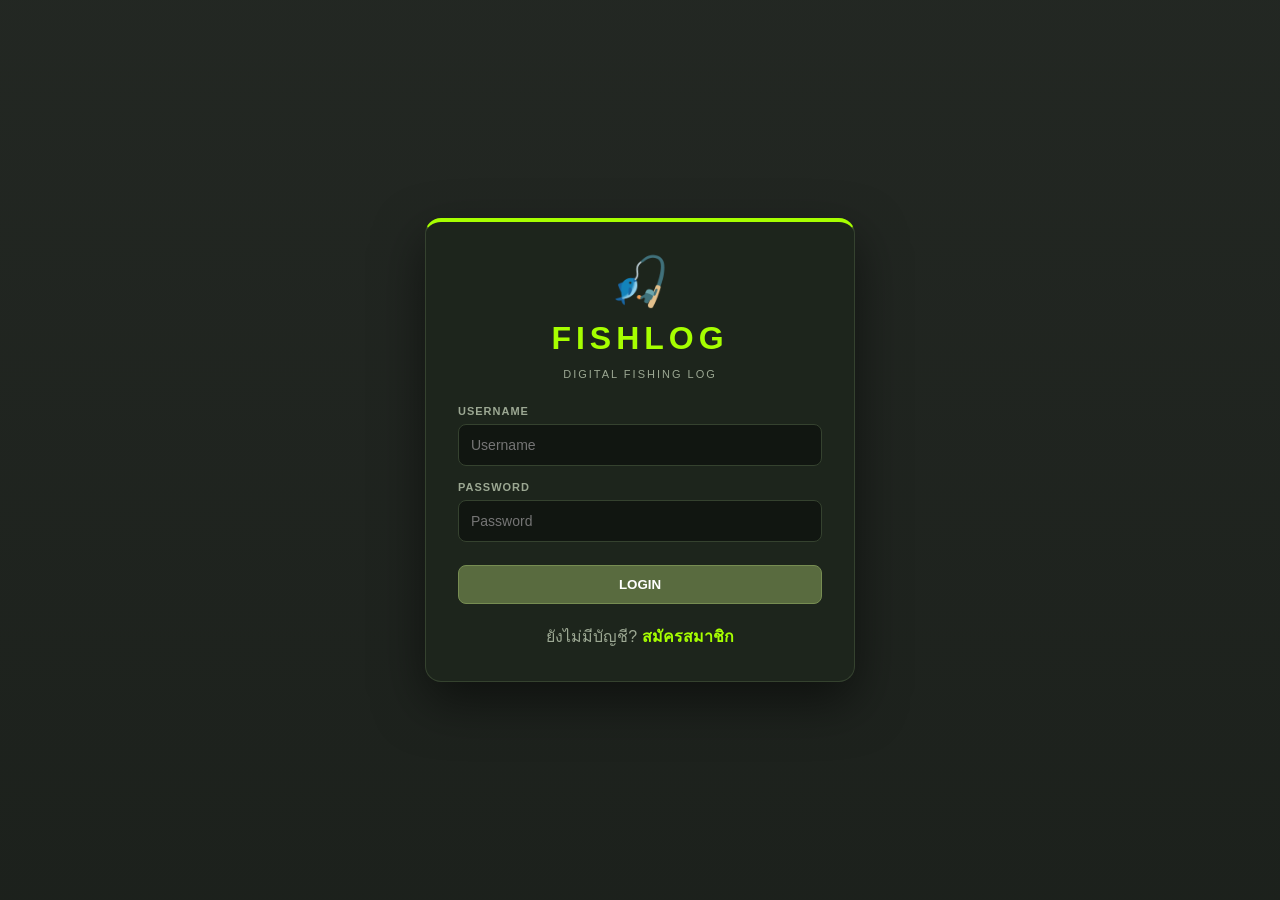
<file: index.html>
<!DOCTYPE html>
<html lang="th">

<head>

    <meta charset="UTF-8">

    <meta
        name="viewport"
        content="width=device-width, initial-scale=1.0">

    <title>FISHLOG - Digital Fishing Log</title>

    <style>

        * {
            box-sizing: border-box;
            margin: 0;
            padding: 0;
        }

        body {

            min-height: 100vh;

            background:
                radial-gradient(
                    circle at top right,
                    #27321f 0%,
                    #101510 45%,
                    #0b0f0b 100%
                );

            color: #edf3e5;

            font-family:
                Arial,
                "Segoe UI",
                sans-serif;
        }


        /* =========================
           HEADER
        ========================= */

        header {

            width: 100%;

            padding: 18px 30px;

            background: rgba(20, 27, 19, 0.95);

            border-bottom:
                1px solid #35422f;

            display: flex;

            align-items: center;

            justify-content: space-between;

            box-shadow:
                0 5px 20px
                rgba(0,0,0,0.35);
        }


        /* =========================
           FISHLOG LOGO
        ========================= */

        .fishlog-logo {

            display: flex;

            align-items: center;

            gap: 12px;
        }


        .fishlog-icon {

            width: 55px;

            height: 55px;

            filter:
                drop-shadow(
                    0 0 8px
                    rgba(166,255,0,0.25)
                );
        }


        .fishlog-title {

            font-size: 28px;

            font-weight: 900;

            letter-spacing: 4px;

            color: #edf3e5;
        }


        .fishlog-title span {

            color: #a6ff00;
        }


        .fishlog-subtitle {

            margin-top: 5px;

            font-size: 9px;

            font-weight: bold;

            letter-spacing: 2px;

            color: #778d52;
        }


        /* =========================
           USER
        ========================= */

        .user-box {

            display: flex;

            align-items: center;

            gap: 15px;
        }


        .user-name {

            color: #a6ff00;

            font-weight: bold;

            font-size: 14px;
        }


        .logout-btn {

            border: 1px solid #596b3f;

            background: #1d251c;

            color: #d6ff8a;

            padding: 9px 15px;

            border-radius: 6px;

            cursor: pointer;

            font-weight: bold;
        }


        .logout-btn:hover {

            background: #3f4e2c;

            color: white;
        }


        /* =========================
           MAIN
        ========================= */

        main {

            max-width: 1100px;

            margin: auto;

            padding: 35px 20px;
        }


        .page-title {

            margin-bottom: 25px;
        }


        .page-title h1 {

            font-size: 30px;

            letter-spacing: 2px;
        }


        .page-title p {

            margin-top: 8px;

            color: #9ca893;

            font-size: 14px;
        }


        /* =========================
           STATUS
        ========================= */

        .status-card {

            background:
                linear-gradient(
                    135deg,
                    #1d251c,
                    #151b14
                );

            border: 1px solid #35422f;

            border-left:
                4px solid #a6ff00;

            padding: 18px;

            border-radius: 8px;

            margin-bottom: 25px;
        }


        .status-title {

            font-size: 11px;

            color: #778d52;

            letter-spacing: 2px;

            font-weight: bold;
        }


        .status-value {

            margin-top: 7px;

            color: #a6ff00;

            font-size: 20px;

            font-weight: 900;
        }


        /* =========================
           STATS
        ========================= */

        .stats {

            display: grid;

            grid-template-columns:
                repeat(3, 1fr);

            gap: 18px;

            margin-bottom: 25px;
        }


        .stat-card {

            background: #1d251c;

            border:
                1px solid #35422f;

            border-radius: 8px;

            padding: 22px;

            min-height: 130px;

            position: relative;

            overflow: hidden;
        }


        .stat-card::before {

            content: "";

            position: absolute;

            left: 0;

            top: 0;

            width: 4px;

            height: 100%;

            background: #596b3f;
        }


        .stat-label {

            font-size: 11px;

            letter-spacing: 2px;

            color: #9ca893;

            font-weight: bold;
        }


        .stat-number {

            margin-top: 15px;

            font-size: 32px;

            font-weight: 900;

            color: #edf3e5;
        }


        .stat-unit {

            color: #778d52;

            font-size: 13px;
        }


        /* =========================
           RANKING
        ========================= */

        .ranking-card {

            background: #1d251c;

            border:
                1px solid #35422f;

            border-radius: 8px;

            padding: 25px;

            margin-bottom: 25px;
        }


        .ranking-header {

            display: flex;

            justify-content: space-between;

            align-items: center;

            margin-bottom: 20px;
        }


        .ranking-header h2 {

            font-size: 20px;

            letter-spacing: 2px;
        }


        .ranking-header span {

            font-size: 10px;

            color: #778d52;

            letter-spacing: 2px;
        }


        .ranking-item {

            display: flex;

            align-items: center;

            justify-content: space-between;

            padding: 15px;

            margin-bottom: 10px;

            background: #222c20;

            border:
                1px solid #35422f;

            border-radius: 6px;
        }


        .ranking-left {

            display: flex;

            align-items: center;

            gap: 15px;
        }


        .rank-number {

            width: 32px;

            height: 32px;

            display: flex;

            align-items: center;

            justify-content: center;

            border-radius: 4px;

            background: #3f4e2c;

            color: #d6ff8a;

            font-weight: 900;
        }


        .fish-name {

            font-weight: bold;

            color: #edf3e5;
        }


        .fish-weight {

            color: #a6ff00;

            font-weight: 900;

            font-size: 18px;
        }


        .empty-ranking {

            padding: 25px;

            text-align: center;

            color: #9ca893;
        }


        /* =========================
           BUTTONS
        ========================= */

        .actions {

            display: grid;

            grid-template-columns:
                repeat(2, 1fr);

            gap: 15px;
        }


        .action-btn {

            padding: 18px;

            border-radius: 7px;

            border:
                1px solid #596b3f;

            background:
                linear-gradient(
                    135deg,
                    #596b3f,
                    #3f4e2c
                );

            color: white;

            font-size: 16px;

            font-weight: bold;

            cursor: pointer;

            text-align: center;

            text-decoration: none;
        }


        .action-btn:hover {

            background:
                linear-gradient(
                    135deg,
                    #778d52,
                    #596b3f
                );

            box-shadow:
                0 0 15px
                rgba(166,255,0,0.15);
        }


        .action-btn.primary {

            background:
                linear-gradient(
                    135deg,
                    #a6ff00,
                    #596b3f
                );

            color: #101510;

            border-color: #a6ff00;
        }


        /* =========================
           FOOTER
        ========================= */

        footer {

            text-align: center;

            padding: 25px;

            color: #596b3f;

            font-size: 11px;

            letter-spacing: 2px;
        }


        /* =========================
           MOBILE
        ========================= */

        @media (max-width: 700px) {

            header {

                padding: 15px;

            }


            .fishlog-icon {

                width: 45px;

                height: 45px;
            }


            .fishlog-title {

                font-size: 21px;

                letter-spacing: 2px;
            }


            .fishlog-subtitle {

                font-size: 7px;
            }


            .user-name {

                display: none;
            }


            .stats {

                grid-template-columns: 1fr;
            }


            .actions {

                grid-template-columns: 1fr;
            }


            main {

                padding:
                    25px 15px;
            }
        }

    </style>

</head>


<body>


<header>

    <!-- FISHLOG LOGO -->

    <div class="fishlog-logo">

        <svg
            class="fishlog-icon"
            viewBox="0 0 100 100"
            xmlns="http://www.w3.org/2000/svg">

            <!-- Tactical Frame -->

            <path
                d="M50 5 L88 27 L88 73 L50 95 L12 73 L12 27 Z"
                fill="none"
                stroke="#596b3f"
                stroke-width="4"/>


            <!-- Fish -->

            <path
                d="
                M22 50
                C35 30 60 27 76 43
                L90 33
                L83 49
                L90 67
                L76 56
                C60 73 35 70 22 50
                Z
                "
                fill="#596b3f"
                stroke="#a6ff00"
                stroke-width="3"/>


            <!-- Eye -->

            <circle
                cx="69"
                cy="45"
                r="3"
                fill="#a6ff00"/>


            <!-- Digital Lines -->

            <path
                d="M14 50 H30"
                stroke="#a6ff00"
                stroke-width="3"/>


            <path
                d="M70 20 H84"
                stroke="#a6ff00"
                stroke-width="2"/>


            <path
                d="M70 80 H84"
                stroke="#a6ff00"
                stroke-width="2"/>

        </svg>


        <div>

            <div class="fishlog-title">

                FISH<span>LOG</span>

            </div>


            <div class="fishlog-subtitle">

                DIGITAL FISHING LOG

            </div>

        </div>

    </div>


    <!-- USER -->

    <div class="user-box">

        <div
            id="currentUserName"
            class="user-name">

            USER

        </div>


        <button
            class="logout-btn"
            onclick="logoutUser()">

            LOGOUT

        </button>

    </div>

</header>


<main>


    <div class="page-title">

        <h1>DASHBOARD</h1>

        <p>
            ระบบบันทึกและจัดเก็บประวัติการตกปลาส่วนตัว
        </p>

    </div>


    <!-- STATUS -->

    <div class="status-card">

        <div class="status-title">

            SYSTEM STATUS

        </div>


        <div class="status-value">

            ● ACTIVE

        </div>

    </div>


    <!-- STATISTICS -->

    <div class="stats">


        <div class="stat-card">

            <div class="stat-label">

                TOTAL FISH

            </div>


            <div
                id="totalFish"
                class="stat-number">

                0

            </div>


            <div class="stat-unit">

                ตัว

            </div>

        </div>


        <div class="stat-card">

            <div class="stat-label">

                BIGGEST FISH

            </div>


            <div
                id="biggestFish"
                class="stat-number">

                0.00

            </div>


            <div class="stat-unit">

                kg

            </div>

        </div>


        <div class="stat-card">

            <div class="stat-label">

                PERSONAL LOG

            </div>


            <div class="stat-number">

                PRIVATE

            </div>


            <div class="stat-unit">

                Your Data Only

            </div>

        </div>

    </div>


    <!-- RANKING -->

    <div class="ranking-card">


        <div class="ranking-header">

            <h2>

                WEIGHT RANKING

            </h2>


            <span>

                HEAVIEST CATCH

            </span>

        </div>


        <div id="weightRanking">

            <div class="empty-ranking">

                ยังไม่มีข้อมูลการตกปลา

            </div>

        </div>

    </div>


    <!-- ACTIONS -->

    <div class="actions">


        <a
            href="add-fish.html"
            class="action-btn primary">

            + เพิ่มประวัติปลา

        </a>


        <a
            href="history.html"
            class="action-btn">

            📖 ดูประวัติทั้งหมด

        </a>

    </div>


</main>


<footer>

    FISHLOG // DIGITAL FISHING LOG SYSTEM

</footer>


<script src="app.js"></script>


</body>

</html>
</file>
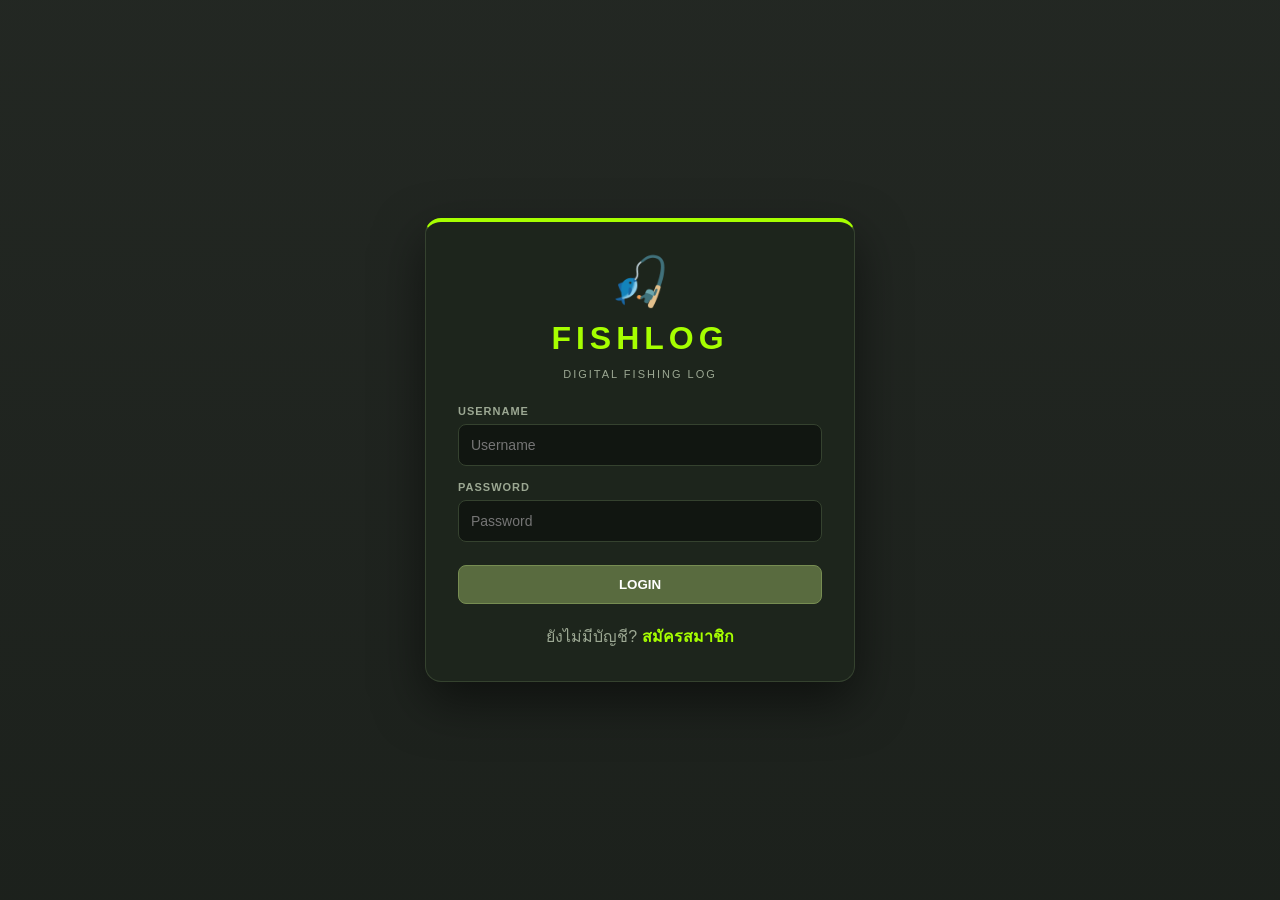
<file: add-fish.html>
<!DOCTYPE html>
<html lang="th">

<head>

    <meta charset="UTF-8">

    <meta
        name="viewport"
        content="width=device-width, initial-scale=1.0">

    <title>FishLog - เพิ่มประวัติปลา</title>

    <link
        rel="stylesheet"
        href="style.css">

    <style>

        * {
            box-sizing: border-box;
        }

        body {
            margin: 0;
            background: #101510;
            color: #edf3e5;
            font-family: Arial, "Segoe UI", sans-serif;
        }

        .page {
            max-width: 900px;
            margin: auto;
            padding: 25px;
        }

        /* HEADER */

        .header {
            display: flex;
            justify-content: space-between;
            align-items: center;
            gap: 15px;

            padding: 20px;

            margin-bottom: 20px;

            background: #1d251c;

            border: 1px solid #35422f;

            border-left: 4px solid #a6ff00;

            border-radius: 12px;
        }

        .header h1 {
            margin: 0;

            color: #a6ff00;

            font-size: 26px;

            letter-spacing: 2px;
        }

        .header p {
            margin: 5px 0 0;

            color: #9ca893;

            font-size: 13px;
        }

        .back-btn {
            padding: 10px 15px;

            background: #596b3f;

            color: white;

            text-decoration: none;

            border-radius: 7px;

            font-size: 13px;

            font-weight: bold;
        }

        .back-btn:hover {
            background: #778d52;
        }

        /* FORM */

        .form-card {
            background: #1d251c;

            border: 1px solid #35422f;

            border-radius: 12px;

            padding: 25px;
        }

        .section-title {
            margin-bottom: 18px;

            padding-bottom: 10px;

            border-bottom: 1px solid #35422f;

            color: #a6ff00;

            font-size: 15px;

            font-weight: bold;

            letter-spacing: 1px;
        }

        .grid {
            display: grid;

            grid-template-columns:
                repeat(2, 1fr);

            gap: 18px;
        }

        .field {
            display: flex;

            flex-direction: column;
        }

        .field.full {
            grid-column: 1 / -1;
        }

        label {
            margin-bottom: 7px;

            color: #d6ff8a;

            font-size: 12px;

            font-weight: bold;
        }

        input,
        textarea,
        select {

            width: 100%;

            padding: 12px;

            background: #111611;

            color: white;

            border: 1px solid #35422f;

            border-radius: 7px;

            outline: none;

            font-size: 14px;
        }

        input:focus,
        textarea:focus,
        select:focus {

            border-color: #a6ff00;

            box-shadow:
                0 0 0 2px
                rgba(166,255,0,0.08);
        }

        textarea {

            min-height: 110px;

            resize: vertical;
        }

        /* PHOTO */

        .photo-area {

            border: 1px dashed #596b3f;

            background: #111611;

            border-radius: 10px;

            padding: 20px;

            text-align: center;
        }

        .photo-icon {

            font-size: 42px;

            margin-bottom: 8px;
        }

        .photo-text {

            color: #9ca893;

            font-size: 12px;

            margin-bottom: 15px;
        }

        .photo-input {

            display: block;

            width: 100%;

            padding: 10px;

            background: #1d251c;

            border: 1px solid #35422f;

            border-radius: 7px;

            color: #edf3e5;
        }

        #photoPreview {

            display: none;

            width: 100%;

            max-height: 400px;

            object-fit: contain;

            margin-top: 18px;

            border-radius: 8px;

            border: 1px solid #596b3f;

            background: #101510;
        }

        /* BUTTON */

        .buttons {

            display: flex;

            gap: 12px;

            margin-top: 25px;
        }

        .save-btn {

            flex: 1;

            padding: 14px;

            background: #596b3f;

            color: white;

            border: 1px solid #778d52;

            border-radius: 7px;

            font-size: 15px;

            font-weight: bold;

            cursor: pointer;
        }

        .save-btn:hover {

            background: #778d52;
        }

        .cancel-btn {

            padding: 14px 22px;

            background: transparent;

            color: #9ca893;

            border: 1px solid #35422f;

            border-radius: 7px;

            text-decoration: none;

            font-size: 14px;
        }

        .cancel-btn:hover {

            color: white;

            border-color: #596b3f;
        }

        /* MOBILE */

        @media (max-width: 650px) {

            .page {
                padding: 15px;
            }

            .header {
                flex-direction: column;

                align-items: flex-start;
            }

            .grid {
                grid-template-columns: 1fr;
            }

            .field.full {
                grid-column: auto;
            }

            .buttons {
                flex-direction: column;
            }

        }

    </style>

</head>


<body>


<div class="page">


    <!-- HEADER -->

    <div class="header">

        <div>

            <h1>
                ADD FISH
            </h1>

            <p>
                เพิ่มข้อมูลการตกปลา
            </p>

        </div>

        <a
            href="index.html"
            class="back-btn">

            ← DASHBOARD

        </a>

    </div>


    <!-- FORM -->

    <div class="form-card">


        <form
            id="fishForm"
            onsubmit="return saveFish(event)">


            <!-- BASIC INFO -->

            <div class="section-title">

                🐟 FISH INFORMATION

            </div>


            <div class="grid">


                <div class="field">

                    <label for="fishType">
                        ชนิดปลา *
                    </label>

                    <input
                        type="text"
                        id="fishType"
                        placeholder="เช่น ปลาช่อน"
                        required>

                </div>


                <div class="field">

                    <label for="weight">
                        น้ำหนัก (kg) *
                    </label>

                    <input
                        type="number"
                        id="weight"
                        step="0.01"
                        min="0"
                        placeholder="เช่น 2.50"
                        required>

                </div>


                <div class="field">

                    <label for="length">
                        ความยาว (cm)
                    </label>

                    <input
                        type="number"
                        id="length"
                        step="0.1"
                        min="0"
                        placeholder="เช่น 45">

                </div>


                <div class="field">

                    <label for="bait">
                        เหยื่อ
                    </label>

                    <input
                        type="text"
                        id="bait"
                        placeholder="เช่น กบยาง">

                </div>


            </div>


            <br>


            <!-- LOCATION -->

            <div class="section-title">

                📍 LOCATION & TIME

            </div>


            <div class="grid">


                <div class="field">

                    <label for="location">
                        สถานที่
                    </label>

                    <input
                        type="text"
                        id="location"
                        placeholder="เช่น บ่อ A">

                </div>


                <div class="field">

                    <label for="date">
                        วันที่
                    </label>

                    <input
                        type="date"
                        id="date">

                </div>


                <div class="field">

                    <label for="fishTime">
                        เวลา
                    </label>

                    <input
                        type="time"
                        id="fishTime">

                </div>


                <div class="field">

                    <label for="weather">
                        สภาพอากาศ
                    </label>

                    <select id="weather">

                        <option value="">
                            -- เลือก --
                        </option>

                        <option value="แดด">
                            ☀️ แดด
                        </option>

                        <option value="มีเมฆ">
                            ☁️ มีเมฆ
                        </option>

                        <option value="ฝน">
                            🌧️ ฝน
                        </option>

                        <option value="ลมแรง">
                            💨 ลมแรง
                        </option>

                    </select>

                </div>


                <div class="field">

                    <label for="waterCondition">
                        สภาพน้ำ
                    </label>

                    <select id="waterCondition">

                        <option value="">
                            -- เลือก --
                        </option>

                        <option value="ใส">
                            น้ำใส
                        </option>

                        <option value="ขุ่น">
                            น้ำขุ่น
                        </option>

                        <option value="ไหล">
                            น้ำไหล
                        </option>

                        <option value="นิ่ง">
                            น้ำนิ่ง
                        </option>

                    </select>

                </div>


            </div>


            <br>


            <!-- PHOTO -->

            <div class="section-title">

                📷 FISH PHOTO

            </div>


            <div class="photo-area">


                <div class="photo-icon">
                    📷
                </div>


                <div class="photo-text">

                    เลือกรูปปลาจากเครื่องของคุณ

                </div>


                <input
                    type="file"
                    id="photo"
                    class="photo-input"
                    accept="image/*">


                <img
                    id="photoPreview"
                    alt="ตัวอย่างรูปปลา">


            </div>


            <br>


            <!-- NOTE -->

            <div class="section-title">

                📝 NOTE

            </div>


            <div class="field">

                <label for="note">
                    รายละเอียดเพิ่มเติม
                </label>

                <textarea
                    id="note"
                    placeholder="บันทึกสิ่งที่น่าสนใจ เช่น เทคนิคที่ใช้ เวลาที่ปลาเข้ากิน หรือรายละเอียดอื่น ๆ"></textarea>

            </div>


            <!-- BUTTONS -->

            <div class="buttons">

                <a
                    href="history.html"
                    class="cancel-btn">

                    ยกเลิก

                </a>


                <button
                    type="submit"
                    class="save-btn">

                    🎣 บันทึกประวัติปลา

                </button>

            </div>


        </form>


    </div>


</div>


<!-- APP JS -->

<script src="app.js"></script>


<!-- PHOTO PREVIEW -->

<script>

document.addEventListener(
    "DOMContentLoaded",
    function() {


        var photoInput =
            document.getElementById("photo");


        var preview =
            document.getElementById("photoPreview");


        if (
            !photoInput ||
            !preview
        ) {

            return;

        }


        photoInput.addEventListener(
            "change",
            function() {


                var file =
                    photoInput.files[0];


                if (!file) {

                    preview.src = "";

                    preview.style.display =
                        "none";

                    return;

                }


                if (
                    !file.type.startsWith(
                        "image/"
                    )
                ) {

                    alert(
                        "กรุณาเลือกไฟล์รูปภาพ"
                    );

                    photoInput.value = "";

                    return;

                }


                var reader =
                    new FileReader();


                reader.onload =
                    function(event) {

                        preview.src =
                            event.target.result;

                        preview.style.display =
                            "block";

                    };


                reader.readAsDataURL(file);


            }
        );


        /* ตั้งวันที่เป็นวันนี้ */

        var dateInput =
            document.getElementById("date");


        if (
            dateInput &&
            !dateInput.value
        ) {

            var today =
                new Date();


            var year =
                today.getFullYear();


            var month =
                String(
                    today.getMonth() + 1
                ).padStart(
                    2,
                    "0"
                );


            var day =
                String(
                    today.getDate()
                ).padStart(
                    2,
                    "0"
                );


            dateInput.value =
                year +
                "-" +
                month +
                "-" +
                day;

        }

    }
);

</script>


</body>

</html>
</file>
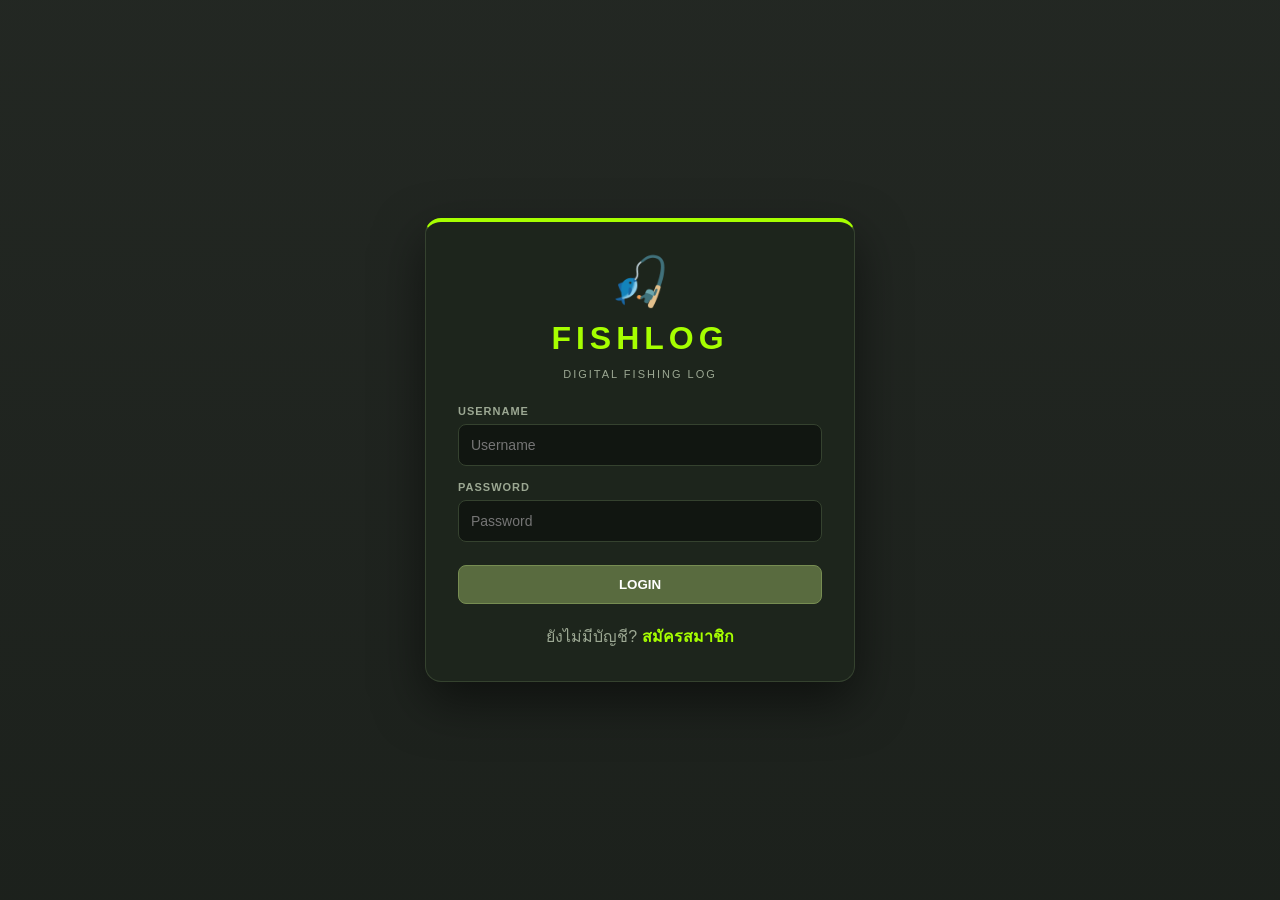
<file: history.html>
<!DOCTYPE html>
<html lang="th">

<head>

    <meta charset="UTF-8">

    <meta
        name="viewport"
        content="width=device-width, initial-scale=1.0">

    <title>FishLog - ประวัติการตกปลา</title>

    <style>

        * {
            box-sizing: border-box;
        }

        body {

            margin: 0;

            font-family:
                Arial,
                "Tahoma",
                sans-serif;

            background:
                linear-gradient(
                    135deg,
                    #101510,
                    #171d16,
                    #101510
                );

            color: #edf3e5;

            min-height: 100vh;
        }


        /* =========================
           HEADER
        ========================= */

        header {

            background: #171d16;

            border-bottom:
                1px solid #35422f;

            padding:
                18px 25px;

            display: flex;

            justify-content:
                space-between;

            align-items: center;

            position: sticky;

            top: 0;

            z-index: 10;
        }


        .logo {

            font-size: 23px;

            font-weight: bold;

            letter-spacing: 2px;

            color: #a6ff00;
        }


        .header-right {

            display: flex;

            align-items: center;

            gap: 15px;

            color: #9ca893;

            font-size: 14px;
        }


        .home-button {

            text-decoration: none;

            background: #3f4e2c;

            border:
                1px solid #596b3f;

            color: #edf3e5;

            padding:
                8px 14px;

            border-radius: 6px;

            font-weight: bold;
        }


        .home-button:hover {

            background: #596b3f;
        }


        /* =========================
           CONTAINER
        ========================= */

        .container {

            width: 100%;

            max-width: 1100px;

            margin: auto;

            padding:
                30px 20px 50px;
        }


        .page-title {

            margin-bottom: 25px;
        }


        .page-title h1 {

            margin: 0;

            font-size: 30px;

            letter-spacing: 2px;

            color: #edf3e5;
        }


        .page-title p {

            margin:
                8px 0 0;

            color: #9ca893;

            font-size: 14px;
        }


        /* =========================
           STAT BOX
        ========================= */

        .stats {

            display: grid;

            grid-template-columns:
                repeat(3, 1fr);

            gap: 15px;

            margin-bottom: 25px;
        }


        .stat-box {

            background:
                linear-gradient(
                    145deg,
                    #1d251c,
                    #222c20
                );

            border:
                1px solid #35422f;

            border-radius: 10px;

            padding: 18px;

            text-align: center;
        }


        .stat-label {

            color: #9ca893;

            font-size: 12px;

            letter-spacing: 1px;

            font-weight: bold;
        }


        .stat-value {

            margin-top: 8px;

            color: #a6ff00;

            font-size: 25px;

            font-weight: bold;
        }


        /* =========================
           HISTORY LIST
        ========================= */

        #historyList {

            display: flex;

            flex-direction: column;

            gap: 18px;
        }


        /* =========================
           HISTORY CARD
        ========================= */

        .history-card {

            position: relative;

            display: grid;

            grid-template-columns:
                300px 1fr;

            gap: 25px;

            background:
                linear-gradient(
                    145deg,
                    #1d251c,
                    #222c20
                );

            border:
                1px solid #35422f;

            border-radius: 12px;

            padding: 18px;

            box-shadow:
                0 8px 25px
                rgba(0, 0, 0, 0.25);

            transition:
                0.2s ease;
        }


        .history-card:hover {

            border-color:
                #596b3f;

            transform:
                translateY(-2px);
        }


        /* =========================
           PHOTO
        ========================= */

        .history-image-box {

            width: 100%;

            height: 220px;

            border-radius: 9px;

            overflow: hidden;

            background: #101510;

            border:
                1px solid #35422f;

            display: flex;

            align-items: center;

            justify-content: center;
        }


        .history-fish-image {

            width: 100%;

            height: 100%;

            object-fit: cover;

            display: block;
        }


        .history-no-image {

            font-size: 65px;

            opacity: 0.7;
        }


        /* =========================
           DETAILS
        ========================= */

        .history-info {

            padding:
                5px 55px 5px 0;
        }


        .detail-title {

            color: #9ca893;

            font-size: 12px;

            letter-spacing: 1.5px;

            margin-bottom: 6px;
        }


        .history-fish-name {

            color: #a6ff00;

            font-size: 26px;

            font-weight: bold;

            margin-bottom: 18px;
        }


        .detail-grid {

            display: grid;

            grid-template-columns:
                1fr 1fr;

            gap: 12px;

            margin-bottom: 15px;
        }


        .detail-item {

            background: #171d16;

            border:
                1px solid #35422f;

            border-radius: 7px;

            padding:
                11px 13px;
        }


        .detail-label {

            display: block;

            color: #778d52;

            font-size: 11px;

            margin-bottom: 4px;

            text-transform: uppercase;
        }


        .detail-value {

            color: #edf3e5;

            font-size: 14px;

            font-weight: bold;

            word-break: break-word;
        }


        /* =========================
           WEIGHT
        ========================= */

        .weight-badge {

            display: inline-block;

            background: #3f4e2c;

            border:
                1px solid #778d52;

            color: #a6ff00;

            padding:
                9px 15px;

            border-radius: 7px;

            font-size: 18px;

            font-weight: bold;

            margin-bottom: 15px;
        }


        /* =========================
           NOTE
        ========================= */

        .note-box {

            background: #171d16;

            border-left:
                3px solid #596b3f;

            padding:
                10px 12px;

            border-radius: 5px;

            color: #9ca893;

            font-size: 13px;

            line-height: 1.5;
        }


        /* =========================
           DELETE BUTTON
        ========================= */

        .delete-fish {

            position: absolute;

            right: 18px;

            top: 18px;

            background:
                transparent;

            border:
                1px solid #7d3838;

            color: #ff6b6b;

            padding:
                7px 11px;

            border-radius: 6px;

            cursor: pointer;

            font-size: 12px;
        }


        .delete-fish:hover {

            background: #4a2424;

            border-color:
                #ff5c5c;

            color: #fff;
        }


        /* =========================
           EMPTY
        ========================= */

        .empty-history {

            background:
                linear-gradient(
                    145deg,
                    #1d251c,
                    #222c20
                );

            border:
                1px solid #35422f;

            border-radius: 12px;

            padding: 60px 20px;

            text-align: center;

            color: #9ca893;

            font-size: 16px;
        }


        .empty-icon {

            font-size: 55px;

            margin-bottom: 15px;
        }


        .add-button {

            display: inline-block;

            margin-top: 20px;

            text-decoration: none;

            background: #596b3f;

            border:
                1px solid #778d52;

            color: #a6ff00;

            padding:
                12px 20px;

            border-radius: 7px;

            font-weight: bold;
        }


        /* =========================
           MOBILE
        ========================= */

        @media (max-width: 800px) {

            .history-card {

                grid-template-columns: 1fr;

                gap: 18px;
            }


            .history-image-box {

                height: 250px;
            }


            .history-info {

                padding:
                    0 5px 5px;
            }


            .stats {

                grid-template-columns:
                    1fr;
            }

        }


        @media (max-width: 500px) {

            header {

                padding:
                    14px 15px;
            }


            .logo {

                font-size: 18px;
            }


            .header-right {

                font-size: 11px;

                gap: 7px;
            }


            .home-button {

                padding:
                    7px 9px;

                font-size: 11px;
            }


            .container {

                padding:
                    22px 14px 40px;
            }


            .page-title h1 {

                font-size: 24px;
            }


            .history-image-box {

                height: 210px;
            }


            .history-fish-name {

                font-size: 22px;
            }


            .detail-grid {

                grid-template-columns:
                    1fr;
            }


            .delete-fish {

                right: 12px;

                top: 12px;
            }

        }

    </style>

</head>


<body>


<!-- =========================
     HEADER
========================= -->

<header>

    <div class="logo">
        🎣 FISHLOG
    </div>


    <div class="header-right">

        <span>
            <strong data-user-name>
                USER
            </strong>
        </span>


        <a
            href="index.html"
            class="home-button">

            DASHBOARD

        </a>

    </div>

</header>



<!-- =========================
     CONTENT
========================= -->

<div class="container">


    <div class="page-title">

        <h1>
            FISHING HISTORY
        </h1>

        <p>
            ประวัติการตกปลาของคุณ
        </p>

    </div>



    <!-- =========================
         STATISTICS
    ========================= -->

    <div class="stats">


        <div class="stat-box">

            <div class="stat-label">
                TOTAL CATCH
            </div>

            <div
                class="stat-value"
                id="historyTotal">
                0
            </div>

        </div>


        <div class="stat-box">

            <div class="stat-label">
                TOTAL WEIGHT
            </div>

            <div
                class="stat-value"
                id="historyWeight">
                0.00 kg
            </div>

        </div>


        <div class="stat-box">

            <div class="stat-label">
                BIGGEST CATCH
            </div>

            <div
                class="stat-value"
                id="historyBiggest">
                0.00 kg
            </div>

        </div>

    </div>



    <!-- =========================
         HISTORY
    ========================= -->

    <div id="historyList">

        <!-- ข้อมูลจะแสดงจาก app.js -->

    </div>


</div>



<script src="app.js"></script>


<script>

document.addEventListener(
    "DOMContentLoaded",
    function () {

        updateHistoryStats();

    }
);


function updateHistoryStats() {

    var fishList =
        getFishList();

    var total =
        fishList.length;

    var totalWeight = 0;

    var biggest = 0;


    fishList.forEach(
        function (fish) {

            var weight =
                Number(
                    fish.weight || 0
                );

            totalWeight += weight;

            if (weight > biggest) {
                biggest = weight;
            }

        }
    );


    var totalElement =
        document.getElementById(
            "historyTotal"
        );

    var weightElement =
        document.getElementById(
            "historyWeight"
        );

    var biggestElement =
        document.getElementById(
            "historyBiggest"
        );


    if (totalElement) {

        totalElement.textContent =
            total;

    }


    if (weightElement) {

        weightElement.textContent =
            totalWeight.toFixed(2) +
            " kg";

    }


    if (biggestElement) {

        biggestElement.textContent =
            biggest.toFixed(2) +
            " kg";

    }

}

</script>


</body>

</html>
</file>
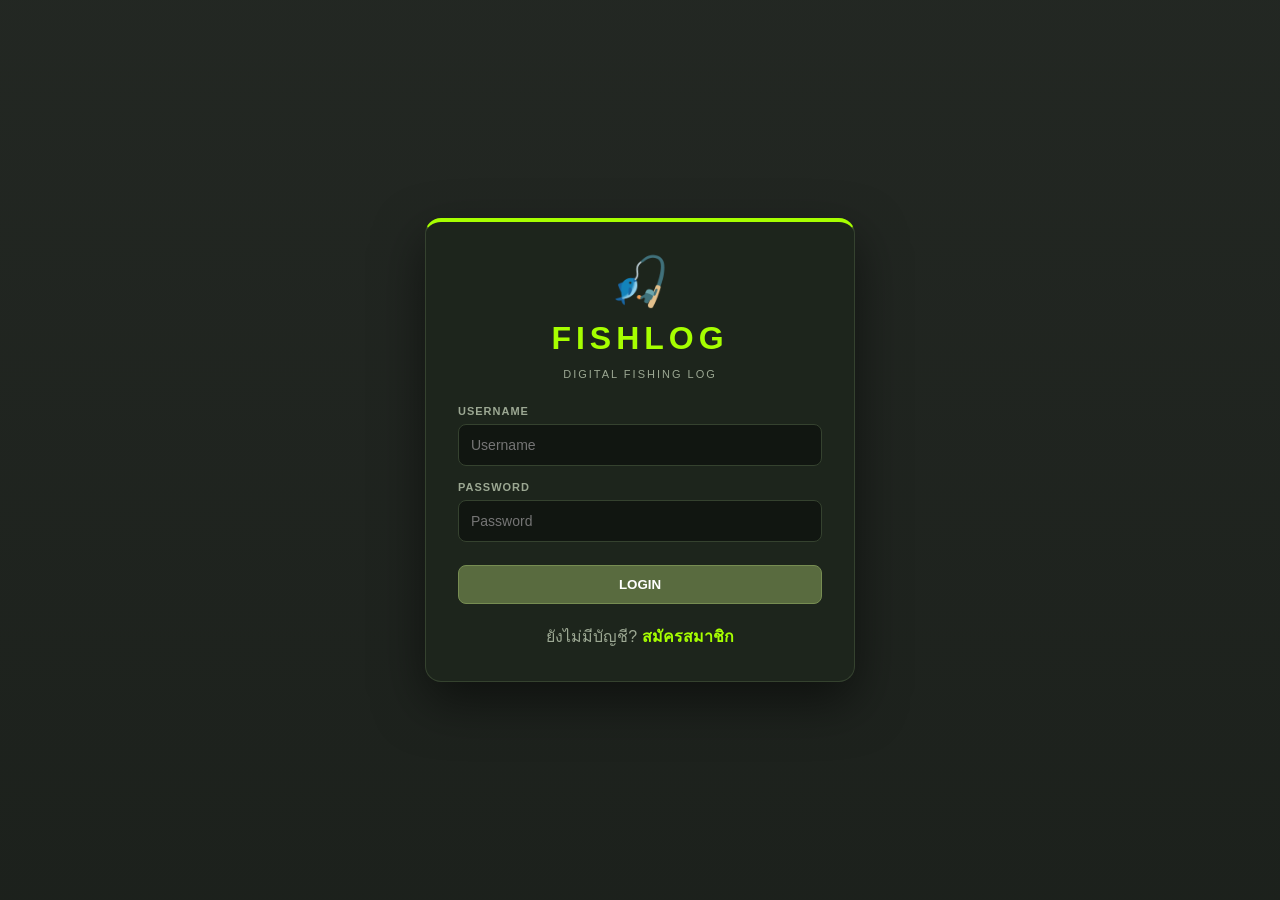
<file: login.html>
<!DOCTYPE html>
<html lang="th">

<head>
    <meta charset="UTF-8">
    <meta name="viewport" content="width=device-width, initial-scale=1.0">

    <title>Login - FishLog</title>

    <link rel="stylesheet" href="style.css">
</head>

<body>

<div class="auth-page">

    <div class="auth-box">

        <div class="auth-logo">

            <div class="icon">🎣</div>

            <h1>FISHLOG</h1>

            <p>DIGITAL FISHING LOG</p>

        </div>

        <form
            class="auth-form"
            onsubmit="return loginUser(event)"
        >

            <div class="input-group">

                <label>USERNAME</label>

                <input
                    type="text"
                    id="loginUsername"
                    placeholder="Username"
                    autocomplete="username"
                    required
                >

            </div>

            <div class="input-group">

                <label>PASSWORD</label>

                <input
                    type="password"
                    id="loginPassword"
                    placeholder="Password"
                    autocomplete="current-password"
                    required
                >

            </div>

            <button
                type="submit"
                class="save-button"
            >
                LOGIN
            </button>

        </form>

        <div class="auth-link">

            ยังไม่มีบัญชี?

            <a href="register.html">
                สมัครสมาชิก
            </a>

        </div>

    </div>

</div>

<script src="app.js"></script>

</body>
</html>
</file>
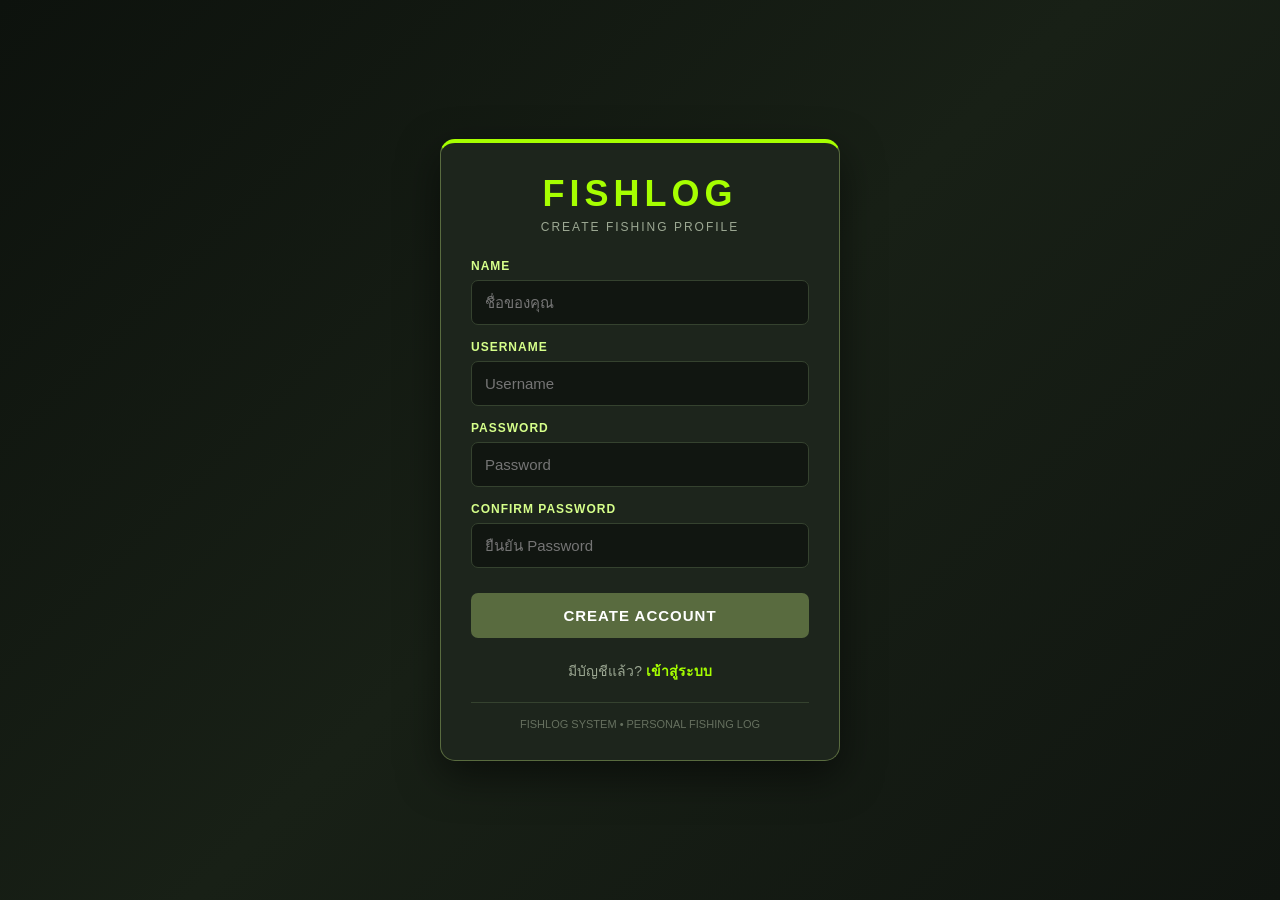
<file: register.html>
<!DOCTYPE html>
<html lang="th">

<head>

    <meta charset="UTF-8">

    <meta
        name="viewport"
        content="width=device-width, initial-scale=1.0">

    <title>FishLog - สมัครสมาชิก</title>

    <style>

        * {
            box-sizing: border-box;
        }

        body {
            margin: 0;
            min-height: 100vh;

            background:
                linear-gradient(
                    135deg,
                    #0d120d,
                    #182016,
                    #101510
                );

            color: #edf3e5;

            font-family:
                Arial,
                "Segoe UI",
                sans-serif;

            display: flex;
            justify-content: center;
            align-items: center;

            padding: 20px;
        }

        .box {

            width: 100%;
            max-width: 400px;

            background: #1d251c;

            border: 1px solid #596b3f;

            border-top: 4px solid #a6ff00;

            border-radius: 15px;

            padding: 30px;

            box-shadow:
                0 15px 40px rgba(0,0,0,0.5);
        }

        .logo {

            text-align: center;

            font-size: 36px;

            font-weight: bold;

            letter-spacing: 5px;

            color: #a6ff00;

            margin-bottom: 5px;
        }

        .subtitle {

            text-align: center;

            color: #9ca893;

            font-size: 12px;

            letter-spacing: 2px;

            margin-bottom: 25px;
        }

        .status {

            display: none;

            padding: 10px;

            margin-bottom: 15px;

            border-radius: 6px;

            font-size: 13px;

            text-align: center;
        }

        .status.error {

            display: block;

            background: #3a1717;

            border: 1px solid #ff5c5c;

            color: #ff8c8c;
        }

        .status.success {

            display: block;

            background: #243316;

            border: 1px solid #a6ff00;

            color: #d6ff8a;
        }

        label {

            display: block;

            margin-top: 15px;

            margin-bottom: 7px;

            color: #d6ff8a;

            font-size: 12px;

            font-weight: bold;

            letter-spacing: 1px;
        }

        input {

            width: 100%;

            padding: 13px;

            background: #111611;

            color: #ffffff;

            border: 1px solid #35422f;

            border-radius: 7px;

            outline: none;

            font-size: 15px;
        }

        input:focus {

            border-color: #a6ff00;

            box-shadow:
                0 0 0 2px rgba(166,255,0,0.1);
        }

        button {

            width: 100%;

            margin-top: 25px;

            padding: 14px;

            border: none;

            border-radius: 7px;

            background: #596b3f;

            color: #ffffff;

            font-size: 15px;

            font-weight: bold;

            letter-spacing: 1px;

            cursor: pointer;

            transition: 0.2s;
        }

        button:hover {

            background: #778d52;

        }

        button:active {

            transform: scale(0.98);

        }

        .login {

            text-align: center;

            margin-top: 22px;

            color: #9ca893;

            font-size: 14px;
        }

        .login a {

            color: #a6ff00;

            text-decoration: none;

            font-weight: bold;
        }

        .login a:hover {

            text-decoration: underline;
        }

        .system-test {

            margin-top: 20px;

            padding-top: 15px;

            border-top: 1px solid #35422f;

            text-align: center;

            font-size: 11px;

            color: #66705f;
        }

    </style>

</head>


<body>


<div class="box">


    <div class="logo">
        FISHLOG
    </div>


    <div class="subtitle">
        CREATE FISHING PROFILE
    </div>


    <div
        id="status"
        class="status">
    </div>


    <form id="registerForm">


        <label for="name">
            NAME
        </label>

        <input
            type="text"
            id="name"
            placeholder="ชื่อของคุณ"
            autocomplete="name"
            required>


        <label for="username">
            USERNAME
        </label>

        <input
            type="text"
            id="username"
            placeholder="Username"
            autocomplete="username"
            required>


        <label for="password">
            PASSWORD
        </label>

        <input
            type="password"
            id="password"
            placeholder="Password"
            autocomplete="new-password"
            required>


        <label for="confirmPassword">
            CONFIRM PASSWORD
        </label>

        <input
            type="password"
            id="confirmPassword"
            placeholder="ยืนยัน Password"
            autocomplete="new-password"
            required>


        <button type="submit">
            CREATE ACCOUNT
        </button>


    </form>


    <div class="login">

        มีบัญชีแล้ว?

        <a href="login.html">
            เข้าสู่ระบบ
        </a>

    </div>


    <div class="system-test">

        FISHLOG SYSTEM • PERSONAL FISHING LOG

    </div>


</div>



<script>


/* ==========================================
   REGISTER USER
========================================== */


document
    .getElementById("registerForm")
    .addEventListener("submit", function(event) {


        event.preventDefault();


        /* -----------------------------
           รับค่าจาก Form
        ----------------------------- */

        var name =
            document
                .getElementById("name")
                .value
                .trim();


        var username =
            document
                .getElementById("username")
                .value
                .trim();


        var password =
            document
                .getElementById("password")
                .value;


        var confirmPassword =
            document
                .getElementById("confirmPassword")
                .value;


        var status =
            document.getElementById("status");


        /* -----------------------------
           ฟังก์ชันแสดงข้อความ
        ----------------------------- */

        function showError(message) {

            status.className = "status error";

            status.textContent = message;

        }


        function showSuccess(message) {

            status.className = "status success";

            status.textContent = message;

        }


        /* -----------------------------
           ตรวจสอบข้อมูล
        ----------------------------- */


        if (name === "") {

            showError("กรุณากรอกชื่อ");

            return;

        }


        if (username === "") {

            showError("กรุณากรอก Username");

            return;

        }


        if (username.length < 3) {

            showError(
                "Username ต้องมีอย่างน้อย 3 ตัวอักษร"
            );

            return;

        }


        if (password === "") {

            showError("กรุณากรอก Password");

            return;

        }


        if (password.length < 4) {

            showError(
                "Password ต้องมีอย่างน้อย 4 ตัวอักษร"
            );

            return;

        }


        if (password !== confirmPassword) {

            showError(
                "Password ไม่ตรงกัน"
            );

            return;

        }


        /* -----------------------------
           อ่านข้อมูล User เดิม
        ----------------------------- */

        var users = [];


        try {

            var oldUsers =
                localStorage.getItem("fishUsers");


            if (oldUsers) {

                users =
                    JSON.parse(oldUsers);

            }


            /* ถ้าข้อมูลไม่ใช่ Array */

            if (!Array.isArray(users)) {

                users = [];

            }

        }

        catch (error) {

            console.error(
                "อ่านข้อมูล fishUsers ไม่สำเร็จ",
                error
            );

            users = [];

        }


        /* -----------------------------
           ตรวจสอบ Username ซ้ำ
        ----------------------------- */

        var exists = false;


        for (
            var i = 0;
            i < users.length;
            i++
        ) {


            /* ป้องกันข้อมูลเก่าที่ไม่มี username */

            var oldUsername =
                users[i] &&
                users[i].username
                    ? String(users[i].username)
                    : "";


            if (
                oldUsername.toLowerCase()
                ===
                username.toLowerCase()
            ) {

                exists = true;

                break;

            }

        }


        if (exists) {

            showError(
                "Username นี้มีอยู่แล้ว"
            );

            return;

        }


        /* -----------------------------
           สร้าง User ใหม่
        ----------------------------- */

        var newUser = {

            id:
                String(Date.now()),

            name:
                name,

            username:
                username,

            password:
                password

        };


        /* -----------------------------
           เพิ่ม User
        ----------------------------- */

        users.push(newUser);


        /* -----------------------------
           บันทึกลง LocalStorage
        ----------------------------- */

        try {

            localStorage.setItem(
                "fishUsers",
                JSON.stringify(users)
            );

        }

        catch (error) {

            console.error(
                "บันทึกข้อมูลไม่สำเร็จ",
                error
            );

            showError(
                "ไม่สามารถบันทึกข้อมูลได้"
            );

            return;

        }


        /* -----------------------------
           ตรวจสอบว่าบันทึกจริงหรือไม่
        ----------------------------- */

        var checkUsers;


        try {

            checkUsers =
                JSON.parse(
                    localStorage.getItem(
                        "fishUsers"
                    )
                );

        }

        catch (error) {

            checkUsers = [];

        }


        if (
            !Array.isArray(checkUsers)
            ||
            checkUsers.length === 0
        ) {

            showError(
                "บันทึกข้อมูลไม่สำเร็จ"
            );

            return;

        }


        /* -----------------------------
           สำเร็จ
        ----------------------------- */

        showSuccess(
            "สมัครสมาชิกสำเร็จ 🎣"
        );


        alert(
            "สมัครสมาชิกสำเร็จ 🎣\n\n" +
            "Username: " +
            username
        );


        /* -----------------------------
           ไปหน้า Login
        ----------------------------- */

        window.location.href =
            "login.html";


    });


</script>


</body>

</html>
</file>
<file: style.css>
/* =====================================================
   FISHLOG - DIGITAL MILITARY THEME
   ===================================================== */

:root {
    --bg: #101510;
    --bg2: #171d16;
    --panel: #1d251c;
    --panel2: #222c20;

    --military: #596b3f;
    --military-dark: #3f4e2c;
    --military-light: #778d52;

    --digital: #a6ff00;
    --digital-soft: #d6ff8a;

    --text: #edf3e5;
    --muted: #9ca893;

    --border: #35422f;
    --danger: #ff5c5c;
    --white: #ffffff;

    --shadow: 0 10px 30px rgba(0, 0, 0, 0.35);
}

* {
    box-sizing: border-box;
}

html {
    scroll-behavior: smooth;
}

body {
    margin: 0;
    min-height: 100vh;
    font-family: Arial, "Tahoma", sans-serif;
    background:
        linear-gradient(rgba(16, 21, 16, 0.92), rgba(16, 21, 16, 0.95)),
        repeating-linear-gradient(
            0deg,
            transparent,
            transparent 3px,
            rgba(166, 255, 0, 0.025) 4px
        );
    color: var(--text);
}

/* =========================
   HEADER
   ========================= */

header {
    background: #141914;
    border-bottom: 1px solid var(--border);
    min-height: 72px;
    padding: 12px 5%;
    display: flex;
    align-items: center;
    justify-content: space-between;
    gap: 20px;
    position: sticky;
    top: 0;
    z-index: 100;
}

.brand {
    display: flex;
    align-items: center;
    gap: 12px;
}

.brand-icon {
    width: 46px;
    height: 46px;
    border: 1px solid var(--military-light);
    background: var(--military-dark);
    border-radius: 10px;
    display: flex;
    align-items: center;
    justify-content: center;
    font-size: 24px;
}

.brand h1 {
    margin: 0;
    color: var(--digital);
    font-size: 20px;
    letter-spacing: 3px;
}

.brand p {
    margin: 3px 0 0;
    color: var(--muted);
    font-size: 10px;
    letter-spacing: 2px;
}

.header-user {
    display: flex;
    align-items: center;
    gap: 12px;
}

#addUserName,
#userName {
    color: var(--digital-soft);
    font-weight: bold;
}

/* =========================
   BUTTON
   ========================= */

button {
    font-family: inherit;
    cursor: pointer;
}

.logout-button,
.btn,
.save-button,
.back-button,
.add-button {
    border: 1px solid var(--military-light);
    border-radius: 8px;
    padding: 11px 17px;
    font-weight: bold;
    transition: 0.2s ease;
}

.logout-button {
    background: transparent;
    color: var(--text);
}

.logout-button:hover {
    background: var(--danger);
    border-color: var(--danger);
}

.btn-primary,
.save-button,
.add-button {
    background: var(--military);
    color: white;
}

.btn-primary:hover,
.save-button:hover,
.add-button:hover {
    background: var(--military-light);
    box-shadow: 0 0 15px rgba(166, 255, 0, 0.12);
}

.back-button {
    background: transparent;
    color: var(--muted);
}

.back-button:hover {
    color: var(--text);
    border-color: var(--text);
}

/* =========================
   MAIN
   ========================= */

main {
    width: min(1200px, 92%);
    margin: 35px auto;
}

/* =========================
   DASHBOARD
   ========================= */

.dashboard-top {
    margin-bottom: 28px;
}

.dashboard-top h2 {
    margin: 0;
    font-size: 32px;
    color: var(--digital);
    letter-spacing: 1px;
}

.dashboard-top p {
    color: var(--muted);
}

.stats-grid {
    display: grid;
    grid-template-columns: repeat(4, 1fr);
    gap: 15px;
    margin-bottom: 25px;
}

.stat-card {
    background: var(--panel);
    border: 1px solid var(--border);
    border-left: 4px solid var(--military-light);
    border-radius: 12px;
    padding: 20px;
    box-shadow: var(--shadow);
}

.stat-card span {
    display: block;
    color: var(--muted);
    font-size: 12px;
    margin-bottom: 10px;
}

.stat-card strong {
    color: var(--digital);
    font-size: 28px;
}

/* =========================
   DASHBOARD CARD
   ========================= */

.content-grid {
    display: grid;
    grid-template-columns: 1fr 1fr;
    gap: 20px;
}

.panel {
    background: var(--panel);
    border: 1px solid var(--border);
    border-radius: 14px;
    padding: 22px;
    box-shadow: var(--shadow);
}

.panel h3 {
    margin-top: 0;
    color: var(--digital);
    border-bottom: 1px solid var(--border);
    padding-bottom: 12px;
}

.ranking-item {
    display: flex;
    align-items: center;
    justify-content: space-between;
    gap: 10px;
    padding: 13px 0;
    border-bottom: 1px solid var(--border);
}

.ranking-item:last-child {
    border-bottom: none;
}

.rank-number {
    color: var(--digital);
    font-weight: bold;
    width: 35px;
}

.rank-name {
    flex: 1;
}

.rank-weight {
    font-weight: bold;
    color: var(--digital-soft);
}

/* =========================
   FORM
   ========================= */

.form-container {
    max-width: 950px;
}

.form-title {
    margin-bottom: 25px;
}

.form-title span {
    color: var(--military-light);
    font-size: 11px;
    letter-spacing: 3px;
}

.form-title h2 {
    margin: 8px 0;
    color: var(--digital);
    font-size: 30px;
}

.form-title p {
    color: var(--muted);
}

.form-section {
    background: var(--panel);
    border: 1px solid var(--border);
    border-radius: 14px;
    padding: 22px;
    margin-bottom: 18px;
    box-shadow: var(--shadow);
}

.form-section h3 {
    margin-top: 0;
    color: var(--digital-soft);
    font-size: 15px;
    letter-spacing: 1px;
}

.form-grid {
    display: grid;
    grid-template-columns: repeat(2, 1fr);
    gap: 17px;
}

.input-group {
    display: flex;
    flex-direction: column;
    gap: 7px;
}

.input-group label {
    color: var(--muted);
    font-size: 11px;
    font-weight: bold;
    letter-spacing: 1px;
}

input,
select,
textarea {
    width: 100%;
    border: 1px solid var(--border);
    border-radius: 8px;
    background: #111611;
    color: var(--text);
    padding: 12px;
    outline: none;
    font-size: 14px;
}

input:focus,
select:focus,
textarea:focus {
    border-color: var(--digital);
    box-shadow: 0 0 0 2px rgba(166, 255, 0, 0.08);
}

textarea {
    resize: vertical;
}

.form-buttons {
    display: flex;
    gap: 12px;
    margin-bottom: 40px;
}

/* =========================
   PHOTO
   ========================= */

.photo-upload {
    position: relative;
}

.photo-upload input {
    margin-bottom: 12px;
}

#photoPreview {
    min-height: 230px;
    border: 1px dashed var(--military-light);
    background:
        repeating-linear-gradient(
            45deg,
            #161c15,
            #161c15 10px,
            #1b2219 10px,
            #1b2219 20px
        );
    border-radius: 12px;
    display: flex;
    align-items: center;
    justify-content: center;
    color: var(--muted);
    overflow: hidden;
}

#photoPreview img {
    width: 100%;
    max-height: 400px;
    object-fit: contain;
    display: block;
}

/* =========================
   HISTORY
   ========================= */

.history-header {
    margin-bottom: 25px;
}

.history-header h2 {
    color: var(--digital);
}

.history-list {
    display: grid;
    gap: 18px;
}

.fish-card {
    background: var(--panel);
    border: 1px solid var(--border);
    border-left: 4px solid var(--military-light);
    border-radius: 14px;
    padding: 18px;
    display: grid;
    grid-template-columns: 190px 1fr;
    gap: 20px;
    box-shadow: var(--shadow);
}

.fish-image {
    width: 190px;
    height: 150px;
    border-radius: 10px;
    object-fit: cover;
    background: #111611;
    border: 1px solid var(--border);
}

.no-image {
    width: 190px;
    height: 150px;
    border-radius: 10px;
    background: #111611;
    border: 1px dashed var(--border);
    display: flex;
    align-items: center;
    justify-content: center;
    color: var(--muted);
}

.fish-info h3 {
    margin: 0 0 10px;
    color: var(--digital);
    font-size: 23px;
}

.fish-meta {
    display: grid;
    grid-template-columns: repeat(2, 1fr);
    gap: 8px;
    margin: 12px 0;
}

.fish-meta div {
    background: #151b14;
    padding: 9px;
    border-radius: 7px;
    color: var(--muted);
    font-size: 12px;
}

.fish-meta strong {
    color: var(--text);
}

.fish-note {
    color: var(--muted);
    line-height: 1.6;
}

.card-actions {
    display: flex;
    gap: 8px;
    margin-top: 14px;
    flex-wrap: wrap;
}

.download-btn {
    background: var(--military);
    color: white;
    border: 1px solid var(--military-light);
    padding: 9px 13px;
    border-radius: 7px;
}

.delete-btn {
    background: transparent;
    color: var(--danger);
    border: 1px solid #663838;
    padding: 9px 13px;
    border-radius: 7px;
}

.download-btn:hover {
    background: var(--military-light);
}

.delete-btn:hover {
    background: var(--danger);
    color: white;
}

/* =========================
   LOGIN / REGISTER
   ========================= */

.auth-page {
    min-height: 100vh;
    display: flex;
    justify-content: center;
    align-items: center;
    padding: 25px;
}

.auth-box {
    width: min(430px, 100%);
    background: var(--panel);
    border: 1px solid var(--border);
    border-top: 4px solid var(--digital);
    border-radius: 16px;
    padding: 32px;
    box-shadow: 0 20px 50px rgba(0, 0, 0, 0.5);
}

.auth-logo {
    text-align: center;
    margin-bottom: 25px;
}

.auth-logo .icon {
    font-size: 48px;
}

.auth-logo h1 {
    color: var(--digital);
    letter-spacing: 5px;
    margin: 10px 0 4px;
}

.auth-logo p {
    color: var(--muted);
    font-size: 11px;
    letter-spacing: 2px;
}

.auth-form {
    display: grid;
    gap: 15px;
}

.auth-form button {
    margin-top: 8px;
}

.auth-link {
    text-align: center;
    margin-top: 20px;
    color: var(--muted);
}

.auth-link a {
    color: var(--digital);
    text-decoration: none;
    font-weight: bold;
}

.auth-link a:hover {
    text-decoration: underline;
}

.empty-state {
    text-align: center;
    padding: 50px 20px;
    background: var(--panel);
    border: 1px dashed var(--border);
    border-radius: 14px;
    color: var(--muted);
}

.empty-state strong {
    display: block;
    color: var(--digital);
    font-size: 20px;
    margin-bottom: 8px;
}

/* =========================
   RESPONSIVE
   ========================= */

@media (max-width: 850px) {

    .stats-grid {
        grid-template-columns: repeat(2, 1fr);
    }

    .content-grid {
        grid-template-columns: 1fr;
    }

    .fish-card {
        grid-template-columns: 1fr;
    }

    .fish-image,
    .no-image {
        width: 100%;
        height: 220px;
    }
}

@media (max-width: 600px) {

    header {
        padding: 10px 4%;
    }

    .header-user {
        gap: 6px;
    }

    #addUserName,
    #userName {
        display: none;
    }

    main {
        width: 94%;
        margin: 25px auto;
    }

    .stats-grid {
        grid-template-columns: 1fr 1fr;
        gap: 10px;
    }

    .stat-card {
        padding: 15px;
    }

    .stat-card strong {
        font-size: 22px;
    }

    .form-grid {
        grid-template-columns: 1fr;
    }

    .form-buttons {
        flex-direction: column;
    }

    .form-buttons button {
        width: 100%;
    }

    .fish-meta {
        grid-template-columns: 1fr;
    }

    .auth-box {
        padding: 24px;
    }
}
</file>
